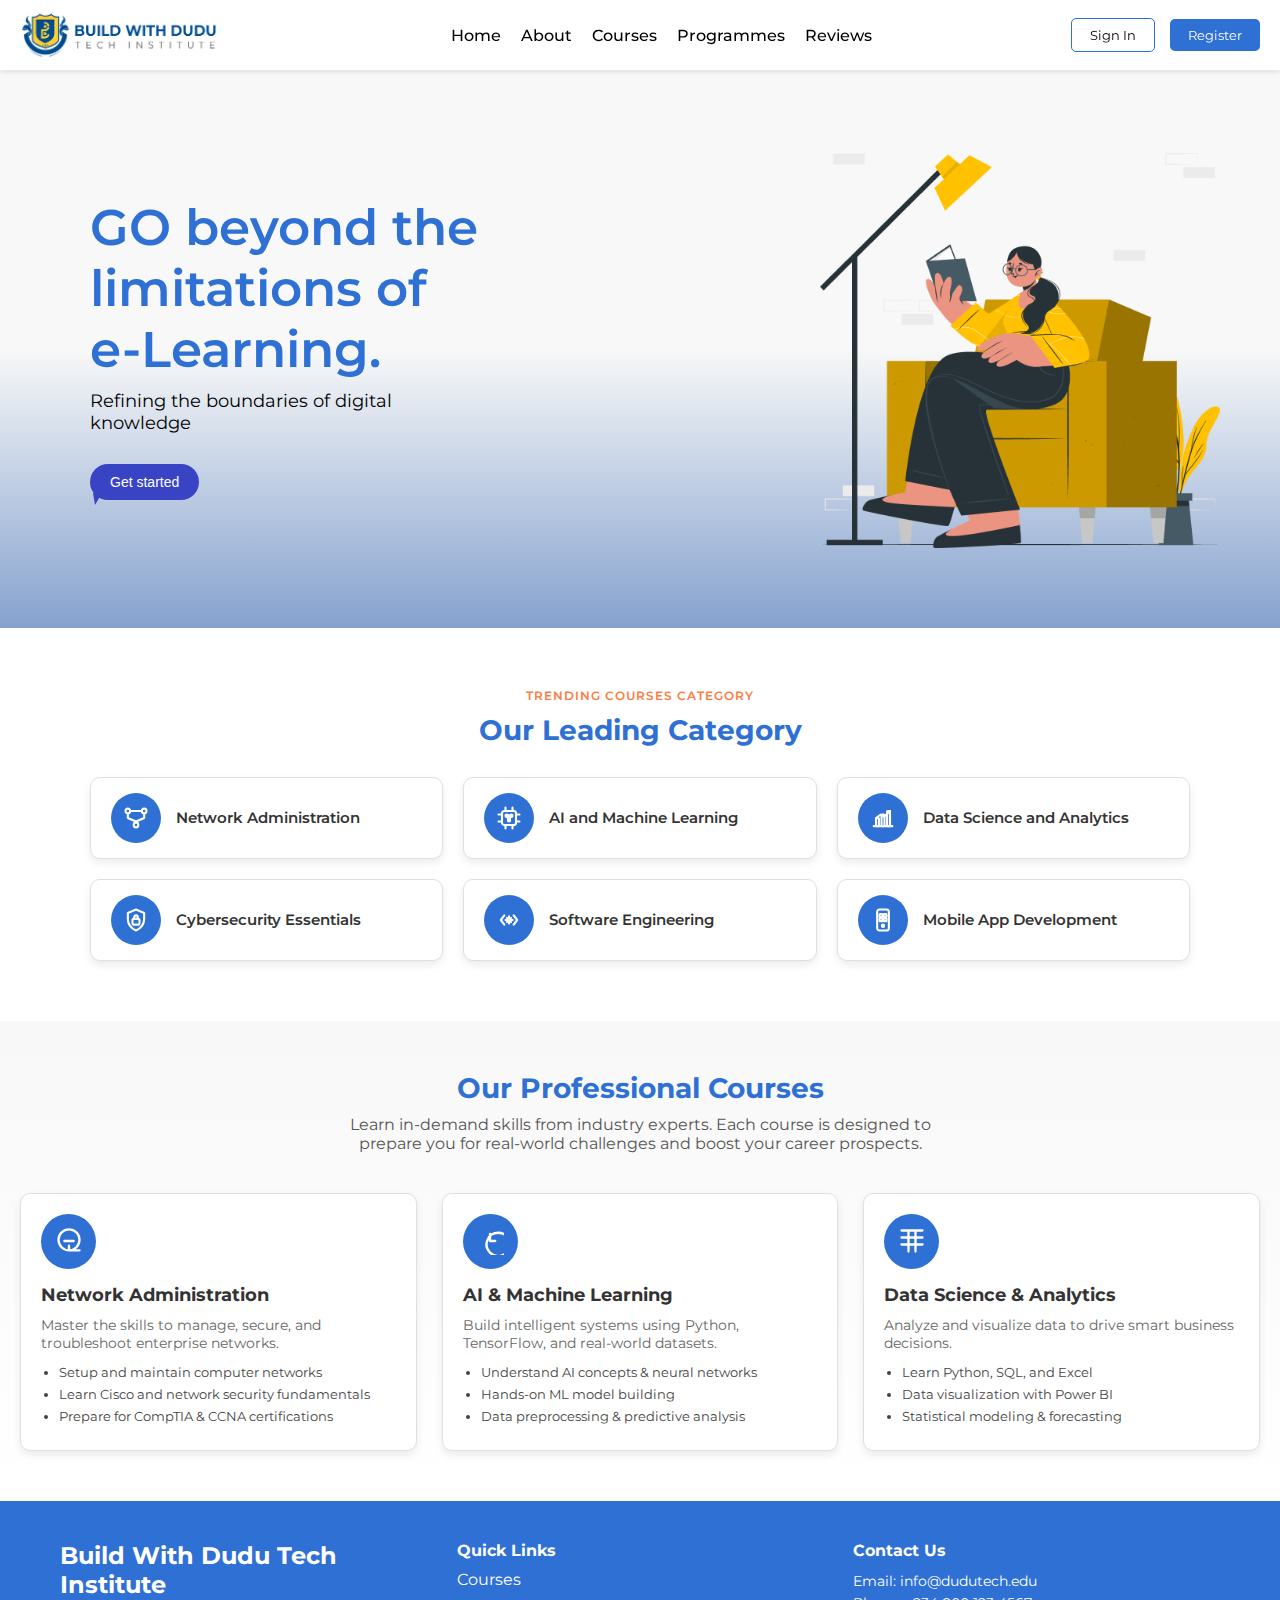
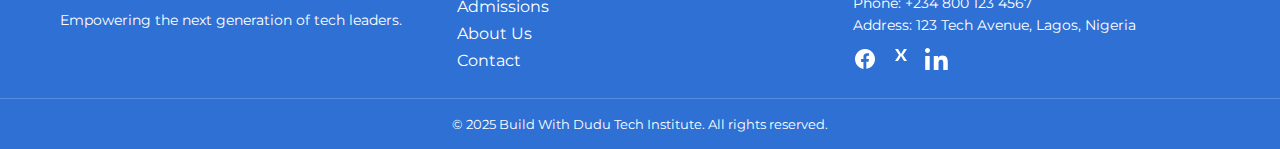
<file: landing/index.html>
<!DOCTYPE html>
<html lang="en">

<head>
    <meta charset="UTF-8">
    <meta name="viewport" content="width=device-width, initial-scale=1.0">
    <link rel="preconnect" href="https://fonts.googleapis.com">
    <link rel="preconnect" href="https://fonts.gstatic.com" crossorigin>
    <link rel="shortcut icon" href="./20250811_094653 1 (1).png" type="image/x-icon">
    <link
        href="https://fonts.googleapis.com/css2?family=Montserrat:ital,wght@0,100..900;1,100..900&family=Nunito:ital,wght@0,200..1000;1,200..1000&family=Roboto+Condensed:ital,wght@0,100..900;1,100..900&family=Roboto:ital,wght@0,100..900;1,100..900&family=Ubuntu+Sans:ital,wght@0,100..800;1,100..800&display=swap"
        rel="stylesheet">
    <!-- <link rel="stylesheet" href="style.css"> -->
    <title>Build With Dudu Tech Institute</title>
    <style>
           * {
       margin: 0;
       padding: 0;
       box-sizing: border-box;
       font-family: "Montserrat", sans-serif;
   }

   /* NAV-BAR */

   nav {
       position: sticky;
       top: 0;
       display: flex;
       align-items: center;
       justify-content: space-between;
       padding: 10px 20px;
       background-color: #fff;
       box-shadow: 0 2px 5px rgba(0, 0, 0, 0.1);
       z-index: 1000;
   }

   .logo {
       display: flex;
       align-items: center;
   }

   .logo img {
       height: 50px;
       width: auto;
       object-fit: contain;
   }

   .nav-links {
       display: flex;
       gap: 20px;
   }

   .nav-links li {
       list-style: none;
   }

   .nav-links li a {
       position: relative;
       text-decoration: none;
       /* color: #2E70D4; */
       color: #000000;
       font-weight: 500;
       padding: 5px 0;
   }

   .nav-links li a:hover {
       color: #2E70D4;
   }

   .nav-links li a::after {
       content: '';
       position: absolute;
       left: 0;
       bottom: -3px;
       width: 0;
       height: 2px;
       background-color: #2E70D4;
       transition: width 0.3s ease;
   }

   .nav-links li a:hover::after {
       width: 100%;
   }

   .nav-buttons {
       display: flex;
       align-items: center;
       gap: 15px;
   }

   .btn-primary {
       position: relative;
       background: #fff;
       color: #000;
       padding: 8px 18px;
       border: 1px solid #2E70D4;
       border-radius: 5px;
       cursor: pointer;
       overflow: hidden;
       z-index: 1;
       transition: color 0.3s ease-in-out;
   }

   .btn-primary::after {
       content: "";
       position: absolute;
       top: 0;
       left: 0;
       width: 0%;
       height: 100%;
       background-color: #2E70D4;
       border-radius: 5px;
       z-index: -1;
       transition: width 0.5s ease-in-out;
   }

   .btn-primary:hover {
       color: #fff;
   }

   .btn-primary:hover::after {
       width: 100%;
       color: #fff;
   }

   .btn-secondary {
       background: #2E70D4;
       color: #fff;
       padding: 8px 18px;
       border-radius: 5px;
       border: none;
       cursor: pointer;
   }

   .nav-btn {
       display: none;
   }

   /* Hamburger Menu Icon */
   .hamburger {
       display: none;
       flex-direction: column;
       gap: 4px;
       cursor: pointer;
   }

   .hamburger span {
       height: 8px;
       width: 40px;
       background-color: #2E70D4;
       border-radius: 2px;
       transition: all 0.4s ease;
   }


   .hamburger.open span:nth-child(1) {
       transform: rotate(45deg) translate(6px, 14px);
   }

   .hamburger.open span:nth-child(2) {
       opacity: 0;
   }

   .hamburger.open span:nth-child(3) {
       transform: rotate(-45deg) translate(5px, -14px);
   }

   .desktop-buttons {
       display: none;
   }

   /* HERO-SECTION */
   .hero-section {
       background: linear-gradient(to bottom, #f8f8f8 50%, #85a2ce 100%);
       display: flex;
       justify-content: space-between;
       align-items: center;
       padding: 80px 60px;
       gap: 30px;
       flex-wrap: wrap;
       /* Allows stacking on smaller screens */
   }

   .hero-content {
       max-width: 460px;
       padding: 30px;
   }

   .hero-content h1 {
       font-size: 50px;
       font-weight: 600;
       color: #2E70D4;
   }

   .hero-content p {
       font-size: 18px;
       margin-top: 10px;
   }

   .hero-image {
       width: 400px;
       border-radius: 10px;
       object-fit: cover;
   }

   .speech-btn {
       position: relative;
       background: #3844C3;
       color: white;
       border: none;
       padding: 10px 20px;
       margin-top: 30px;
       font-size: 14px;
       font-family: sans-serif;
       border-radius: 20px;
       cursor: pointer;
       outline: none;
   }

   .speech-btn::after {
       content: "";
       position: absolute;
       bottom: -5px;
       left: 3px;
       width: 0;
       height: 0;
       border-left: 2px solid transparent;
       border-right: 7px solid transparent;
       border-top: 12px solid #3844C3;
   }



   /* SECTION-ONE */
   .section-one {
       padding: 60px 80px;
       text-align: center;
   }

   .hero-txt {
       color: #FD7C41;
       font-size: 12px;
       font-weight: 600;
       letter-spacing: 1px;
   }

   .section-one h2 {
       font-size: 28px;
       margin-top: 10px;
       margin-bottom: 10px;
       color: #2E70D4;
   }

   .course-grid {
       display: grid;
       grid-template-columns: repeat(auto-fit, minmax(280px, 1fr));
       gap: 20px;
       max-width: 1200px;
       margin: 30px auto 0;
       padding: 0 10px;
   }

   .course-card {
       background-color: #fff;
       box-shadow: 0px 4px 8px rgba(0, 0, 0, 0.08);
       border: 1px solid #E0E0E0;
       display: flex;
       align-items: center;
       gap: 15px;
       padding: 15px 20px;
       border-radius: 10px;
       transition: transform 0.2s ease, box-shadow 0.2s ease;
       cursor: pointer;
   }

   .course-card:hover {
       transform: translateY(-3px);
       box-shadow: 0px 6px 14px rgba(0, 0, 0, 0.12);
   }

   .course-card p {
       font-size: 15px;
       font-weight: 600;
       color: #333;
       flex: 1;
       text-align: left;
   }

   .course-icon {
       background-color: #2E70D4;
       width: 50px;
       height: 50px;
       border-radius: 50%;
       display: flex;
       align-items: center;
       justify-content: center;
       flex-shrink: 0;
   }

   .course-icon svg {
       width: 28px;
       height: 28px;
       stroke: #fff;
   }


   /* COURSES-SECTION */

   .courses-section {
       padding: 50px 20px;
       background: linear-gradient(to bottom, #f8f8f8, #fff);
       text-align: center;
   }

   .courses-section h2 {
       font-size: 28px;
       margin-bottom: 10px;
       color: #2E70D4;
   }

   .section-intro {
       max-width: 600px;
       margin: 0 auto 40px;
       color: #555;
       font-size: 16px;
   }

   .courses-grid-2 {
       display: grid;
       grid-template-columns: repeat(auto-fit, minmax(280px, 1fr));
       gap: 25px;
   }

   .course-card-2 {
       background-color: #fff;
       border-radius: 10px;
       box-shadow: 0px 4px 8px rgba(0, 0, 0, 0.08);
       border: 1px solid #E0E0E0;
       padding: 20px;
       text-align: left;
       transition: transform 0.2s ease, box-shadow 0.2s ease;
   }

   .course-card-2:hover {
       transform: translateY(-3px);
       box-shadow: 0px 6px 14px rgba(0, 0, 0, 0.12);
   }

   .course-icon-2 {
       background-color: #2E70D4;
       width: 55px;
       height: 55px;
       border-radius: 50%;
       display: flex;
       align-items: center;
       justify-content: center;
       margin-bottom: 15px;
   }

   .course-icon-2 svg {
       width: 28px;
       height: 28px;
   }

   .course-card-2 h3 {
       font-size: 18px;
       margin-bottom: 10px;
       color: #333;
   }

   .course-card-2 p {
       font-size: 14px;
       color: #666;
       margin-bottom: 12px;
   }

   .course-card-2 ul {
       padding-left: 18px;
   }

   .course-card-2 ul li {
       font-size: 13px;
       color: #444;
       margin-bottom: 6px;
       list-style-type: disc;
   }

   /* FOOTER */

   .footer {
       background-color: #2E70D4;
       color: white;
       padding-top: 40px;
   }

   .footer-container {
       max-width: 1200px;
       margin: auto;
       display: flex;
       flex-wrap: wrap;
       gap: 30px;
       padding: 0 20px;
   }

   .footer-brand,
   .footer-links,
   .footer-contact {
       flex: 1;
       min-width: 250px;
   }

   .footer h2,
   .footer h4 {
       margin-bottom: 10px;
   }

   .footer p {
       font-size: 14px;
       line-height: 1.6;
   }

   .footer-links ul {
       list-style: none;
       padding: 0;
   }

   .footer-links ul li {
       margin-bottom: 8px;
   }

   .footer-links ul li a {
       color: white;
       text-decoration: none;
       transition: opacity 0.3s ease;
   }

   .footer-links ul li a:hover {
       opacity: 0.8;
   }

   .social-icons {
       display: flex;
       gap: 12px;
       margin-top: 10px;
   }

   .social-icons a svg {
       width: 24px;
       height: 24px;
       transition: transform 0.2s ease;
   }

   .social-icons a:hover svg {
       transform: scale(1.1);
   }

   .footer-bottom {
       text-align: center;
       border-top: 1px solid rgba(255, 255, 255, 0.2);
       padding: 15px 0;
       margin-top: 20px;
   }

   .footer-bottom p {
       font-size: 13px;
   }




   /* Mobile Responsiveness */
   @media (max-width: 992px) {
       .hero-section {
           flex-direction: column;
           text-align: center;
           padding: 60px 30px;
       }

       .hero-content {
           max-width: 100%;
           padding: 20px;
       }

       .hero-content h1 {
           font-size: 36px;
       }

       .hero-image {
           width: 300px;
       }

       .section-one {
           padding: 40px 20px;
       }

       .section-one h2 {
           font-size: 20px;
       }

       .course-card {
           flex-direction: column;
           text-align: center;
           padding: 20px;
       }

       .course-card p {
           text-align: center;
           font-size: 14px;
       }
   }

   @media (max-width: 600px) {
       .hero-section {
           padding: 40px 20px;
       }

       .hero-content h1 {
           font-size: 28px;
       }

       .section-one {
           padding: 50px 40px;
       }

       .section-one h2 {
           font-size: 24px;
       }
   }

   @media (max-width: 500px) {
       .courses-section {
           padding: 40px 15px;
       }

       .course-card-2 {
           padding: 20px;
       }

       .courses-section h2 {
           font-size: 24px;
       }

       .section-intro {
           font-size: 12px;
       }
   }

   @media (max-width: 768px) {
       .footer-container {
           flex-direction: column;
           /* text-align: center; */
           gap: 20px;
       }

       .desktop-buttons {
           display: block;
       }

       .nav-buttons {
           display: none;
       }

       .nav-btn {
           display: block;
       }

       .hamburger {
           display: flex;
       }

       .nav-links {
           position: absolute;
           top: 100%;
           left: 0;
           width: 100%;
           background: white;
           flex-direction: column;
           /* width: 220px;
           height: calc(100vh - 70px); */
           padding: 20px;
           gap: 15px;
           transform: translateX(-100%);
           opacity: 0;
           visibility: hidden;
           transition: transform 0.4s ease, opacity 0.4s ease;
           /* box-shadow: -5px 0 10px rgba(0, 0, 0, 0.1); */
       }

       .nav-links.active {
           transform: translateX(0);
           opacity: 1;
           visibility: visible;
       }

       .mobile-buttons {
           display: flex;
           flex-direction: column;
           gap: 10px;
           margin-top: 20px;
       }

   }
    </style>
</head>

<body>
    <nav>
        <div class="logo"><img src="./20250811_094653 1 (1).png" alt=""></div>
        <div id="toggle-btn" class="hamburger">
            <span></span>
            <span></span>
            <span></span>
        </div>

        <div>
            <ul class="nav-links">
                <li><a href="">Home</a></li>
                <li><a href="">About</a></li>
                <li><a href="">Courses</a></li>
                <li><a href="">Programmes</a></li>
                <li><a href="">Reviews</a></li>
                <li class="nav-btn"><button class="btn-primary">Sign In</button> </li>
                <!-- <li class="nav-btn"><button class="btn-secondary">Register</button></li> -->

            </ul>
        </div>
        <div class="nav-buttons">
            <a href="https://bwd-institute-lblq.vercel.app/pages/login.html">

                <button class="btn-primary">Sign In</button>
            </a>
            <button class="btn-secondary">Register</button>
        </div>

    </nav>

    <!-- <div class="menu-toggle" id="menu-toggle">
            <span></span>
            <span></span>
            <span></span>
        </div> -->

    <!-- ===HERO-SECTION -->

    <div class="hero-section">
        <div class="hero-content">
            <h1>GO beyond the limitations of e-Learning.</h1>
            <p>Refining the boundaries of digital knowledge</p>
            <a href="https://bwd-institute-lblq.vercel.app/pages/login.html">

                <button class="speech-btn">Get started</button>
            </a>
        </div>
        <img class="hero-image" src="Frame 1618868233.png" alt="">
    </div>

    <!-- === SECTION-ONE === -->
    <div class="section-one">
        <p class="hero-txt">TRENDING COURSES CATEGORY</p>
        <h2>Our Leading Category</h2>
        <div class="course-grid">
            <div class="course-card">
                <div class="course-icon">
                    <!-- Network Administration -->
                    <svg width="32" height="32" viewBox="0 0 24 24" fill="none" stroke="#fff" stroke-width="1.8"
                        stroke-linecap="round" stroke-linejoin="round" aria-label="Network Administration">
                        <circle cx="5" cy="6" r="2"></circle>
                        <circle cx="19" cy="6" r="2"></circle>
                        <circle cx="12" cy="18" r="2"></circle>
                        <path d="M5 8v4l7 3 7-3V8"></path>
                        <path d="M7 6h10"></path>
                    </svg>
                </div>
                <p>Network Administration</p>
            </div>

            <div class="course-card">
                <div class="course-icon">
                    <!-- AI and Machine Learning -->
                    <svg width="32" height="32" viewBox="0 0 24 24" fill="none" stroke="#fff" stroke-width="1.8"
                        stroke-linecap="round" stroke-linejoin="round" aria-label="AI and Machine Learning">
                        <!-- chip body -->
                        <rect x="6" y="6" width="12" height="12" rx="2"></rect>
                        <!-- pins -->
                        <path d="M9 3v3M15 3v3M9 21v-3M15 21v-3M3 9h3M3 15h3M21 9h-3M21 15h-3"></path>
                        <!-- simple brain/circuit nodes -->
                        <circle cx="10" cy="10" r="1"></circle>
                        <circle cx="14" cy="10" r="1"></circle>
                        <circle cx="12" cy="14" r="1"></circle>
                        <path d="M10 10h4M10 10l2 4M14 10l-2 4"></path>
                    </svg>
                </div>
                <p>AI and Machine Learning</p>
            </div>

            <div class="course-card">
                <div class="course-icon">
                    <!-- Data Science and Analytics -->
                    <svg width="32" height="32" viewBox="0 0 24 24" fill="none" stroke="#fff" stroke-width="1.8"
                        stroke-linecap="round" stroke-linejoin="round" aria-label="Data Science and Analytics">
                        <!-- axes -->
                        <path d="M4 19h16"></path>
                        <!-- bars -->
                        <rect x="6" y="12" width="2.5" height="7" rx="0.5"></rect>
                        <rect x="10.75" y="9" width="2.5" height="10" rx="0.5"></rect>
                        <rect x="15.5" y="6" width="2.5" height="13" rx="0.5"></rect>
                        <!-- trend line -->
                        <path d="M6 12l4-3 3 2 5-5"></path>
                    </svg>
                </div>
                <p>Data Science and Analytics</p>
            </div>

            <div class="course-card">
                <div class="course-icon">
                    <!-- Cybersecurity Essentials -->
                    <svg width="32" height="32" viewBox="0 0 24 24" fill="none" stroke="#fff" stroke-width="1.8"
                        stroke-linecap="round" stroke-linejoin="round" aria-label="Cybersecurity Essentials">
                        <!-- shield -->
                        <path d="M12 3l7 3v5c0 5-3.5 8.5-7 10-3.5-1.5-7-5-7-10V6l7-3z"></path>
                        <!-- lock -->
                        <rect x="9" y="11" width="6" height="5" rx="1"></rect>
                        <path d="M10.5 11V9.5a1.5 1.5 0 0 1 3 0V11"></path>
                    </svg>
                </div>
                <p>Cybersecurity Essentials</p>
            </div>

            <div class="course-card">
                <div class="course-icon">
                    <!-- Software Engineering -->
                    <svg width="32" height="32" viewBox="0 0 24 24" fill="none" stroke="#fff" stroke-width="1.8"
                        stroke-linecap="round" stroke-linejoin="round" aria-label="Software Engineering">
                        <!-- code brackets -->
                        <path d="M8 8l-3 4 3 4"></path>
                        <path d="M16 8l3 4-3 4"></path>
                        <!-- gear (mini) -->
                        <circle cx="12" cy="12" r="1.2"></circle>
                        <path
                            d="M12 9.8v-.9M12 15.1v-.9M9.9 12h-.9M15.1 12h-.9M10.8 10.8l-.6-.6M13.8 13.8l-.6-.6M10.8 13.2l-.6.6M13.8 10.2l-.6.6">
                        </path>
                    </svg>
                </div>
                <p>Software Engineering</p>
            </div>

            <div class="course-card">
                <div class="course-icon">
                    <!-- Mobile App Development -->
                    <svg width="32" height="32" viewBox="0 0 24 24" fill="none" stroke="#fff" stroke-width="1.8"
                        stroke-linecap="round" stroke-linejoin="round" aria-label="Mobile App Development">
                        <!-- phone -->
                        <rect x="7" y="3" width="10" height="18" rx="2"></rect>
                        <circle cx="12" cy="17" r="1"></circle>
                        <!-- app grid -->
                        <rect x="9" y="7" width="2.5" height="2.5" rx="0.4"></rect>
                        <rect x="12.5" y="7" width="2.5" height="2.5" rx="0.4"></rect>
                        <rect x="9" y="10.5" width="2.5" height="2.5" rx="0.4"></rect>
                        <rect x="12.5" y="10.5" width="2.5" height="2.5" rx="0.4"></rect>
                    </svg>
                </div>
                <p>Mobile App Development</p>
            </div>

        </div>
    </div>

    <!-- === COURSE-SECTION -->

    <section class="courses-section">
        <h2>Our Professional Courses</h2>
        <p class="section-intro">
            Learn in-demand skills from industry experts. Each course is designed to prepare you for real-world
            challenges and boost your career prospects.
        </p>

        <div class="courses-grid-2">
            <!-- Network Administration -->
            <div class="course-card-2">
                <div class="course-icon-2">
                    <!-- Example network admin icon -->
                    <svg xmlns="http://www.w3.org/2000/svg" fill="none" stroke="white" viewBox="0 0 24 24">
                        <path stroke-linecap="round" stroke-linejoin="round" stroke-width="2"
                            d="M12 20h9m-9 0a9 9 0 100-18 9 9 0 000 18zm0 0v-4m0-4h4m-4 0H8" />
                    </svg>
                </div>
                <h3>Network Administration</h3>
                <p>Master the skills to manage, secure, and troubleshoot enterprise networks.</p>
                <ul>
                    <li>Setup and maintain computer networks</li>
                    <li>Learn Cisco and network security fundamentals</li>
                    <li>Prepare for CompTIA & CCNA certifications</li>
                </ul>
            </div>

            <!-- AI & Machine Learning -->
            <div class="course-card-2">
                <div class="course-icon-2">
                    <!-- AI icon -->
                    <svg xmlns="http://www.w3.org/2000/svg" fill="none" stroke="white" viewBox="0 0 24 24">
                        <path stroke-linecap="round" stroke-linejoin="round" stroke-width="2"
                            d="M12 6v6h4.5M19.07 4.93A10 10 0 1112 22a10 10 0 017.07-17.07z" />
                    </svg>
                </div>
                <h3>AI & Machine Learning</h3>
                <p>Build intelligent systems using Python, TensorFlow, and real-world datasets.</p>
                <ul>
                    <li>Understand AI concepts & neural networks</li>
                    <li>Hands-on ML model building</li>
                    <li>Data preprocessing & predictive analysis</li>
                </ul>
            </div>

            <!-- Data Science -->
            <div class="course-card-2">
                <div class="course-icon-2">
                    <!-- Data icon -->
                    <svg xmlns="http://www.w3.org/2000/svg" fill="none" stroke="white" viewBox="0 0 24 24">
                        <path stroke-linecap="round" stroke-linejoin="round" stroke-width="2"
                            d="M3 3h18M9 3v18M15 3v18M3 9h18M3 15h18" />
                    </svg>
                </div>
                <h3>Data Science & Analytics</h3>
                <p>Analyze and visualize data to drive smart business decisions.</p>
                <ul>
                    <li>Learn Python, SQL, and Excel</li>
                    <li>Data visualization with Power BI</li>
                    <li>Statistical modeling & forecasting</li>
                </ul>
            </div>
        </div>
    </section>

    <!-- === FOOTER -->

    <footer class="footer">
        <div class="footer-container">

            <!-- Left - Brand -->
            <div class="footer-brand">
                <h2>Build With Dudu Tech Institute</h2>
                <p>Empowering the next generation of tech leaders.</p>
            </div>

            <!-- Middle - Quick Links -->
            <div class="footer-links">
                <h4>Quick Links</h4>
                <ul>
                    <li><a href="#courses">Courses</a></li>
                    <li><a href="#admissions">Admissions</a></li>
                    <li><a href="#about">About Us</a></li>
                    <li><a href="#contact">Contact</a></li>
                </ul>
            </div>

            <!-- Right - Contact -->
            <div class="footer-contact">
                <h4>Contact Us</h4>
                <p>Email: info@dudutech.edu</p>
                <p>Phone: +234 800 123 4567</p>
                <p>Address: 123 Tech Avenue, Lagos, Nigeria</p>
                <div class="social-icons">
                    <!-- Facebook -->
                    <a href="#">
                        <svg xmlns="http://www.w3.org/2000/svg" fill="white" viewBox="0 0 24 24">
                            <path
                                d="M22 12.07C22 6.48 17.52 2 12 2S2 6.48 2 12.07c0 4.99 3.66 9.13 8.44 9.93v-7.03H8.08v-2.9h2.36V9.8c0-2.33 1.39-3.63 3.52-3.63 1.02 0 2.09.18 2.09.18v2.3h-1.18c-1.17 0-1.53.73-1.53 1.48v1.77h2.6l-.42 2.9h-2.18v7.03C18.34 21.2 22 17.06 22 12.07z" />
                        </svg>
                    </a>
                    <!-- Twitter/X -->
                    <a href="#">
                        <svg xmlns="http://www.w3.org/2000/svg" fill="white" viewBox="0 0 24 24">
                            <path d="M18 2h-3l-3 5-3-5H6l4 6-4 6h3l3-5 3 5h3l-4-6 4-6z" />
                        </svg>
                    </a>
                    <!-- LinkedIn -->
                    <a href="#">
                        <svg xmlns="http://www.w3.org/2000/svg" fill="white" viewBox="0 0 24 24">
                            <path
                                d="M4.98 3.5C4.98 4.88 3.87 6 2.5 6S0 4.88 0 3.5 1.11 1 2.5 1 4.98 2.12 4.98 3.5zM.22 8.99H4.7v14.01H.22V8.99zM8.77 8.99h4.32v1.91h.06c.6-1.14 2.06-2.34 4.24-2.34 4.53 0 5.37 2.98 5.37 6.86v7.58h-4.48v-6.71c0-1.6-.03-3.66-2.23-3.66-2.23 0-2.57 1.74-2.57 3.54v6.83H8.77V8.99z" />
                        </svg>
                    </a>
                </div>
            </div>
        </div>

        <div class="footer-bottom">
            <p>&copy; 2025 Build With Dudu Tech Institute. All rights reserved.</p>
        </div>
    </footer>


</body>

</html>
<script>
    const toggleBtn = document.getElementById("toggle-btn");
    const navLinks = document.querySelector(".nav-links");

    toggleBtn.addEventListener("click", () => {
        navLinks.classList.toggle("active");
        toggleBtn.classList.toggle("open");
    });


</script>
</file>
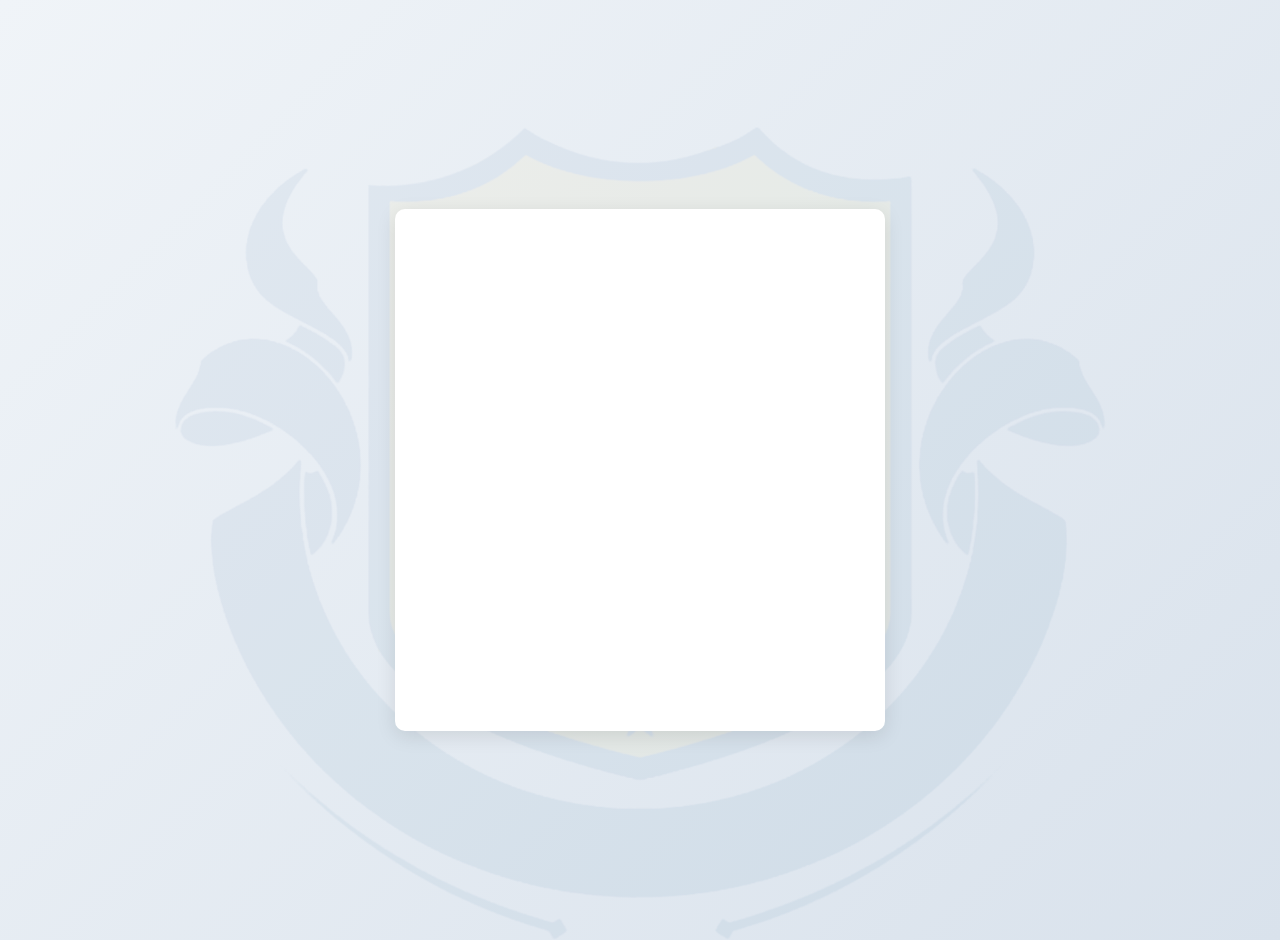
<file: pages/login.html>
<!DOCTYPE html>
<html lang="en">

<head>
    <meta charset="UTF-8">
    <meta name="viewport" content="width=device-width, initial-scale=1.0">
    <title>Login Portal</title>
    <link rel="stylesheet" href="/css/login.css">
</head>

<body>
    <img src="/img/logo-icon.png" alt="" class="watermark">
    <div class="container">
        <img src="/img/school-logo.png" alt="Logo" class="logo">
        <h2>Sign In to access your portal</h2>

        <div class="tabs">
            <button id="studentTab" class="active">Student</button>
            <button id="guardianTab">Guardian</button>
        </div>

        <form>
            <label id="idLabel" for="idInput">Student ID</label>
            <input type="text" id="idInput" placeholder="Enter your Student ID">

            <label for="password">Password</label>
            <input type="password" id="password" placeholder="Enter your password">

            <p class="reset-text">
                Forgot your password? <a href="#">Reset here</a>
            </p>

            <button type="submit" class="sign-btn">Sign In</button>
        </form>
    </div>
    <!-- <div class="container">
        <img src="logo.png" alt="Logo" class="logo">
        <h2>Sign In to access your portal</h2>

        <div class="tabs">
            <button id="studentTab" class="active">Student</button>
            <button id="guardianTab">Guardian</button>
        </div>

        <form>
            <label id="idLabel" for="idInput">Student ID</label>
            <input type="text" id="idInput" placeholder="Enter your Student ID">

            <label for="password">Password</label>
            <input type="password" id="password" placeholder="Enter your password">

            <p class="reset-text">
                Forgot your password? <a href="#">Reset here</a>
            </p>

            <button type="submit" class="sign-btn">Sign In</button>
        </form>
    </div> -->
</body>
<script src="/js/login.js"></script>

<script>
    const studentTab = document.getElementById('studentTab');
    const guardianTab = document.getElementById('guardianTab');
    const idLabel = document.getElementById('idLabel');
    const idInput = document.getElementById('idInput');

    studentTab.addEventListener('click', () => {
        studentTab.classList.add('active');
        guardianTab.classList.remove('active');
        idLabel.textContent = 'Student ID';
        idInput.placeholder = 'Enter your Student ID';
    });

    guardianTab.addEventListener('click', () => {
        guardianTab.classList.add('active');
        studentTab.classList.remove('active');
        idLabel.textContent = 'Guardian ID';
        idInput.placeholder = 'Enter your Parent ID';
    });

</script>
</html>
</file>
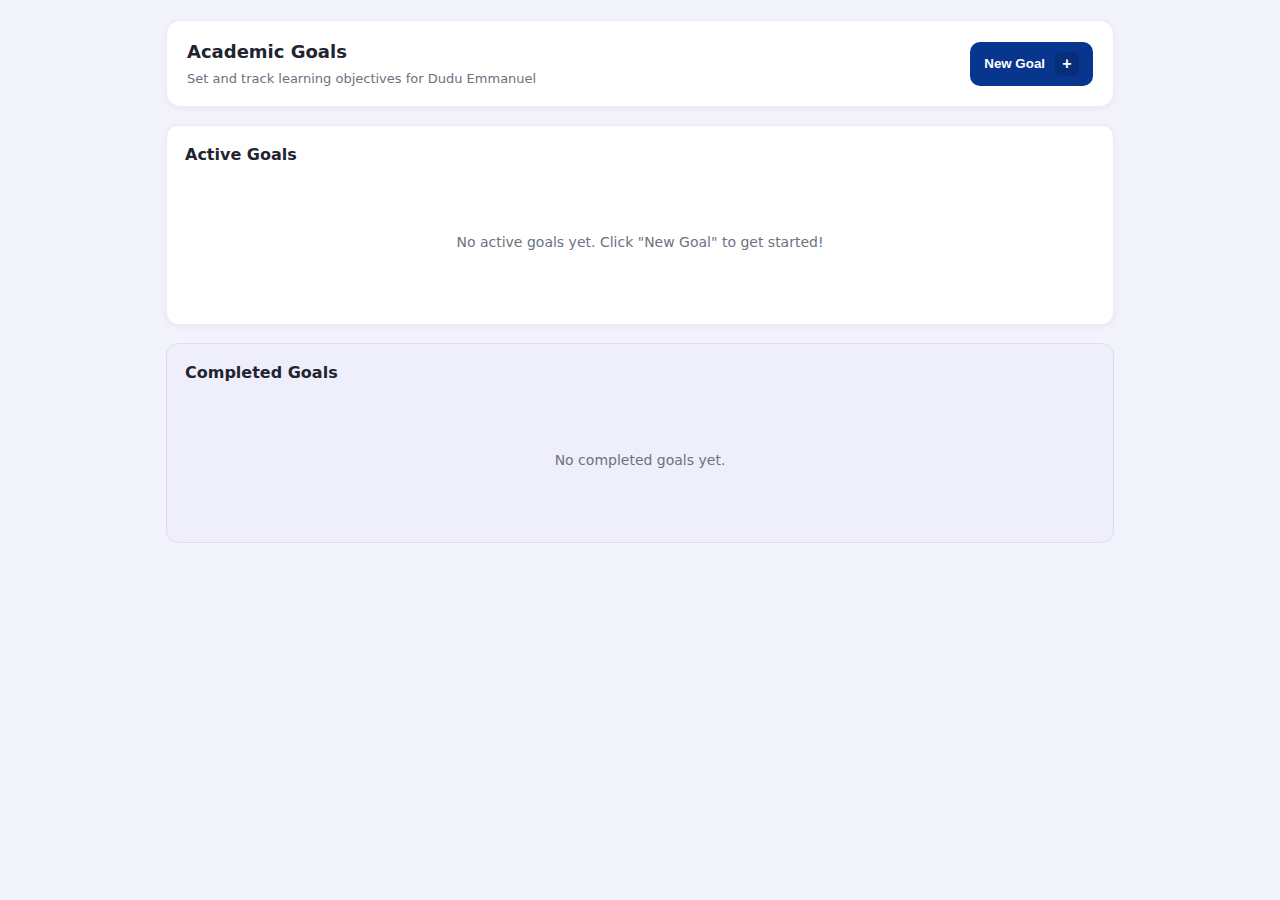
<file: pages/text.html>
<!doctype html>
<html lang="en">
<head>
<meta charset="utf-8" />
<meta name="viewport" content="width=device-width,initial-scale=1" />
<title>Academic Goals</title>
<style>
  :root{
    --bg:#f3f0ff;
    --card:#ffffff;
    --ink:#1f2430;
    --muted:#6b7280;
    --brand:#0b3d91;
    --brand-10:#e9edff;
    --focus:#5b6cff;
    --line:#e8e8ef;
    --pill:#edeaff;
    --high:#bfc7ff;
    --shadow: 0 2px 8px rgba(0,0,0,.05);
    --radius:14px;
  }

  *{box-sizing:border-box;}
  body{
    margin:0;
    background:#f2f3fb;
    font:14px/1.4 Inter, system-ui, -apple-system, Segoe UI, Roboto, "Helvetica Neue", Arial, "Noto Sans", "Apple Color Emoji","Segoe UI Emoji";
    color:var(--ink);
  }

  .goals-wrap{
    max-width: 980px;
    margin: 20px auto 60px;
    padding: 0 16px;
  }

  .goal-info{
    background:var(--card);
    border-radius: var(--radius);
    box-shadow: var(--shadow);
    border:1px solid #ebeaf6;
    padding:18px 20px;
    display:flex;
    align-items:center;
    justify-content:space-between;
    gap:16px;
  }
  .goal-info h2{
    margin:0 0 6px;
    font-size:18px;
    font-weight:700;
  }
  .goal-info p{
    margin:0;
    color:var(--muted);
    font-size:13px;
  }
  .btn{
    appearance:none;border:0;cursor:pointer;
    padding:10px 14px;border-radius:10px;
    background:#08368e;color:#fff;font-weight:600;
    display:inline-flex;gap:10px;align-items:center;
    transition:transform .04s ease, background .2s ease, box-shadow .2s ease;
  }
  .btn span.plus{
    display:inline-grid;place-items:center;
    width:24px;height:24px;border-radius:6px;
    background:#072e78;color:#fff;font-size:16px;line-height:0;
  }
  .btn:hover{background:#0a4fdf}
  .btn:active{transform:translateY(1px)}

  .section{
    margin-top:18px;
    background:#fff;
    border:1px solid #ebeaf6;
    border-radius:12px;
    box-shadow:var(--shadow);
    padding:18px;
  }
  .section-title{
    font-size:16px;font-weight:700;margin:0 0 12px;
  }

  .goal-card{
    background:var(--card);
    border:1px solid var(--line);
    border-radius:12px;
    padding:18px 18px 14px;
    box-shadow: var(--shadow);
    display:grid;
    gap:10px;
    position:relative;
    overflow:hidden;
    animation:flyin .4s ease both;
  }
  .goal-card + .goal-card{ margin-top:14px; }

  @keyframes flyin{
    from{opacity:0; transform:translateY(8px)}
    to{opacity:1; transform:translateY(0)}
  }

  .goal-top{
    display:flex;align-items:flex-start;justify-content:space-between;gap:12px;
  }
  .goal-title{
    display:flex;align-items:center;gap:10px;
    font-weight:800;
  }
  .dot{
    width:10px;height:10px;border-radius:50%;
    background:#6a6ae6;box-shadow:0 0 0 4px #efefff inset;
  }
  .pill{
    margin-left:8px;
    display:inline-flex;align-items:center;gap:6px;
    font-size:11px;font-weight:700;
    padding:3px 8px;border-radius:999px;
    background:var(--high);color:#4a50a8;
  }
  .more{
    border:0;background:transparent;cursor:pointer;
    color:#999;font-size:18px;line-height:1;padding:4px 6px;
  }

  .desc{
    margin:0;color:#2d2f38;font-size:13px;
  }

  .bar-wrap{
    margin-top:2px;
  }
  .bar-label{
    font-size:12px;color:#6f6f80;margin-bottom:6px;
  }
  .bar{
    position:relative;height:8px;border-radius:999px;background:var(--brand-10);overflow:hidden;
  }
  .bar > span{
    position:absolute;inset:0 auto 0 0;width:0%;
    background:var(--brand);
    border-radius:999px;
    transition:width .6s cubic-bezier(.22,1,.36,1);
  }
  .bar-right{
    position:absolute;right:0;top:-22px;font-size:12px;color:#111;font-weight:700;
  }

  .meta{
    display:flex;align-items:center;gap:14px;color:#6c6f78;font-size:12px;margin-top:6px;
  }
  .meta .sep{opacity:.35}
  .actions{
    display:flex;gap:14px;margin-left:auto;font-size:12px;
  }
  .action-link{
    color:#4c48e6;text-decoration:none;font-weight:700;cursor:pointer;
  }

  .completed-wrap{
    margin-top:18px;background:#ece9ff5a;border:1px solid #dedaf8;
    padding:18px;border-radius:12px;
  }
  .completed-item{
    background:#dbe3ff;border:1px solid #c5cfff;border-radius:12px;padding:14px 16px;
    display:flex;align-items:center;justify-content:space-between;gap:12px;
  }
  .done-left{display:flex;align-items:center;gap:12px}
  .tick{
    width:36px;height:36px;border-radius:999px;
    display:grid;place-items:center;background:#0a4bd9;color:#fff;font-weight:900;
  }
  .trophy{
    width:36px;height:36px;border-radius:999px;background:#062a69;
    display:grid;place-items:center;color:#fff;font-size:14px;
  }
  .done-title{font-weight:800;margin:0 0 2px}
  .done-sub{margin:0;color:#50566c;font-size:13px}
  .done-date{margin:6px 0 0;color:#0352c7;font-weight:800;font-size:12px}

  .modal-backdrop{
    position:fixed;inset:0;background:rgba(8,11,30,.5);
    display:none;place-items:center;z-index:50;
  }
  .modal{
    width:min(700px,92vw);background:#fff;border-radius:16px;border:1px solid #ececf6;
    box-shadow:0 20px 50px rgba(14, 20, 56, .25);
    overflow:hidden;animation:pop .18s ease both;
  }
  @keyframes pop{from{opacity:0;transform:translateY(10px) scale(.98)}to{opacity:1;transform:translateY(0) scale(1)}}
  .modal-head{
    display:flex;justify-content:space-between;align-items:center;padding:16px 18px;border-bottom:1px solid #f0f0f6;
  }
  .modal-head h3{margin:0;font-size:16px}
  .modal-body{padding:16px 18px;display:grid;gap:12px}
  .grid{
    display:grid;gap:12px;grid-template-columns:1fr 1fr;
  }
  .field{display:grid;gap:6px}
  .label{font-size:12px;color:#4f566b;font-weight:600}
  input[type="text"], input[type="date"], input[type="number"], textarea, select{
    width:100%;padding:10px 12px;border:1px solid #d9dbe7;border-radius:10px;outline:none;
    font:inherit;background:#fff;
  }
  textarea{min-height:80px;resize:vertical}
  input:focus, textarea:focus, select:focus{box-shadow:0 0 0 3px var(--focus, #5b6cff3d);border-color:#9aa3ff}
  .modal-foot{
    padding:14px 18px;border-top:1px solid #f0f0f6;display:flex;gap:10px;justify-content:flex-end;
  }
  .btn-ghost{
    background:#f3f4f8;color:#111;border-radius:10px;padding:10px 14px;border:1px solid #e7e8f1;
    font-weight:700;cursor:pointer;
  }

  @media (max-width:720px){
    .goal-info{flex-direction:column;align-items:flex-start}
    .grid{grid-template-columns:1fr}
    .bar-right{top:-20px}
  }
</style>
</head>
<body>

<section class="goals-wrap">

  <!-- Top header -->
  <div class="goal-info">
    <div>
      <h2>Academic Goals</h2>
      <p>Set and track learning objectives for Dudu Emmanuel</p>
    </div>
    <button class="btn" id="openModal">New Goal <span class="plus">+</span></button>
  </div>

  <!-- Active Goals -->
  <section class="section" id="activeSection">
    <h3 class="section-title">Active Goals</h3>
    <div id="noActiveGoals" style="text-align:center; padding:40px; color:var(--muted);">
      <p>No active goals yet. Click "New Goal" to get started!</p>
    </div>
  </section>

  <!-- Completed Goals -->
  <section class="completed-wrap">
    <h3 class="section-title">Completed Goals</h3>
    <div id="noCompletedGoals" style="text-align:center; padding:40px; color:var(--muted);">
      <p>No completed goals yet.</p>
    </div>
  </section>

</section>

<!-- ====== MODAL ====== -->
<div class="modal-backdrop" id="modal">
  <div class="modal" role="dialog" aria-modal="true" aria-labelledby="newGoalTitle">
    <div class="modal-head">
      <h3 id="newGoalTitle">New Goal</h3>
      <button class="more" id="closeModal" aria-label="Close">✕</button>
    </div>
    <form id="goalForm">
      <div class="modal-body">
        <div class="field">
          <label class="label" for="gTitle">Goal name</label>
          <input id="gTitle" type="text" placeholder="e.g., Improve GST 402 to A+" required>
        </div>

        <div class="field">
          <label class="label" for="gPriority">Priority</label>
          <select id="gPriority" required>
            <option value="high" selected>High</option>
            <option value="medium">Medium</option>
            <option value="low">Low</option>
          </select>
        </div>

        <div class="field">
          <label class="label" for="gDesc">Description</label>
          <textarea id="gDesc" placeholder="What is the goal? e.g., Raise GST grade from A to A+ (95%+)"></textarea>
        </div>

        <div class="grid">
          <div class="field">
            <label class="label" for="gCurrent">Current Progress (%)</label>
            <input id="gCurrent" type="number" min="0" max="100" value="0" required>
          </div>
          <div class="field">
            <label class="label" for="gTarget">Target (%)</label>
            <input id="gTarget" type="number" min="1" max="100" value="95" required>
          </div>
        </div>

        <div class="grid">
          <div class="field">
            <label class="label" for="gDue">Due date</label>
            <input id="gDue" type="date" required>
          </div>
          <div class="field">
            <label class="label" for="gCategory">Category</label>
            <input id="gCategory" type="text" placeholder="Academic" value="Academic" required>
          </div>
        </div>
      </div>
      <div class="modal-foot">
        <button type="button" class="btn-ghost" id="cancelModal">Cancel</button>
        <button type="submit" class="btn">Create Goal <span class="plus">+</span></button>
      </div>
    </form>
  </div>
</div>

<script>
  // ===== Helpers =====
  const qs = (s, el=document) => el.querySelector(s);
  const qsa = (s, el=document) => [...el.querySelectorAll(s)];

  // ===== Modal control =====
  const modal = qs('#modal');
  const openModalBtn = qs('#openModal');
  const closeModalBtn = qs('#closeModal');
  const cancelBtn = qs('#cancelModal');

  function openModal(){ modal.style.display='grid'; qs('#gTitle').focus(); }
  function closeModal(){ modal.style.display='none'; }

  openModalBtn.addEventListener('click', openModal);
  closeModalBtn.addEventListener('click', closeModal);
  cancelBtn.addEventListener('click', closeModal);
  modal.addEventListener('click', (e)=> { if(e.target===modal) closeModal(); });

  // ===== Goal Management =====
  const form = qs('#goalForm');
  const activeSection = qs('#activeSection');
  const completedSection = qs('.completed-wrap');

  // Load goals from localStorage
  function loadGoals() {
    const goals = JSON.parse(localStorage.getItem('academicGoals')) || { active: [], completed: [] };
    
    // Clear existing content
    const activeCards = qsa('.goal-card', activeSection);
    activeCards.forEach(card => card.remove());
    
    const completedItems = qsa('.completed-item', completedSection);
    completedItems.forEach(item => item.remove());
    
    // Show/hide empty states
    const noActiveGoals = qs('#noActiveGoals');
    const noCompletedGoals = qs('#noCompletedGoals');
    noActiveGoals.style.display = goals.active.length === 0 ? 'block' : 'none';
    noCompletedGoals.style.display = goals.completed.length === 0 ? 'block' : 'none';
    
    // Render active goals
    goals.active.forEach(goal => createGoalCard(goal));
    
    // Render completed goals
    goals.completed.forEach(goal => createCompletedGoal(goal));
  }

  // Save goals to localStorage
  function saveGoals(goals) {
    localStorage.setItem('academicGoals', JSON.stringify(goals));
  }

  // Create goal card
  function createGoalCard(goal) {
    const card = document.createElement('article');
    card.className = 'goal-card';
    card.dataset.current = goal.current;
    card.dataset.target = goal.target;
    card.dataset.id = goal.id;

    card.innerHTML = `
      <div class="goal-top">
        <div>
          <div class="goal-title">
            <span class="dot"></span>
            ${escapeHtml(goal.title)}
            <span class="pill">${escapeHtml(goal.priority)}</span>
          </div>
          <p class="desc">${escapeHtml(goal.description)}</p>
        </div>
        <button class="more" aria-label="More" onclick="deleteGoal('${goal.id}')">×</button>
      </div>

      <div class="bar-wrap">
        <div class="bar-label">Progress</div>
        <div class="bar">
          <span></span>
          <div class="bar-right"><b class="pc">${goal.current}%</b> of <b class="tgt">${goal.target}%</b></div>
        </div>
      </div>

      <div class="meta">
        <div>Due: <b>${escapeHtml(goal.due)}</b></div>
        <span class="sep">|</span>
        <div>${escapeHtml(goal.category)}</div>
        <div class="actions">
          <a class="action-link update" onclick="updateProgress('${goal.id}')">Update</a>
          <a class="action-link edit" onclick="editGoal('${goal.id}')">Edit</a>
          <a class="action-link" onclick="completeGoal('${goal.id}')" style="color:#0a4bd9;">Complete</a>
        </div>
      </div>
    `;

    activeSection.appendChild(card);
    updateProgressBar(card);
    const noActiveGoals = qs('#noActiveGoals');
    noActiveGoals.style.display = 'none';
  }

  // Create completed goal
  function createCompletedGoal(goal) {
    const item = document.createElement('div');
    item.className = 'completed-item';
    item.dataset.id = goal.id;

    item.innerHTML = `
      <div class="done-left">
        <div class="tick">✓</div>
        <div>
          <p class="done-title">${escapeHtml(goal.title)}</p>
          <p class="done-sub">${escapeHtml(goal.description)}</p>
          <p class="done-date">Completed on ${new Date().toLocaleDateString()}</p>
        </div>
      </div>
      <div class="trophy">🏆</div>
    `;

    completedSection.appendChild(item);
    const noCompletedGoals = qs('#noCompletedGoals');
    noCompletedGoals.style.display = 'none';
  }

  // Update progress bar
  function updateProgressBar(card) {
    const cur = parseInt(card.dataset.current || '0', 10);
    const tgt = parseInt(card.dataset.target || '100', 10);
    const fill = Math.max(0, Math.min(100, cur / Math.max(1,tgt) * 100));
    const span = qs('.bar > span', card);
    const pc = qs('.pc', card);
    const tgtEl = qs('.tgt', card);
    
    if (span) {
      setTimeout(() => {
        span.style.width = fill + '%';
      }, 100);
    }
    if (pc) pc.textContent = cur + '%';
    if (tgtEl) tgtEl.textContent = tgt + '%';
  }

  // Add new goal
  form.addEventListener('submit', (e)=>{
    e.preventDefault();
    const title = qs('#gTitle').value.trim();
    const priority = qs('#gPriority').value;
    const description = qs('#gDesc').value.trim() || '—';
    const current = parseInt(qs('#gCurrent').value,10);
    const target = parseInt(qs('#gTarget').value,10);
    const due = qs('#gDue').value || '—';
    const category = qs('#gCategory').value.trim() || 'General';

    const goals = JSON.parse(localStorage.getItem('academicGoals')) || { active: [], completed: [] };
    
    const newGoal = {
      id: Date.now().toString(),
      title,
      description,
      priority,
      current,
      target,
      due,
      category
    };
    
    goals.active.push(newGoal);
    saveGoals(goals);
    createGoalCard(newGoal);
    closeModal();
    form.reset();
  });

  // Update progress
  function updateProgress(goalId) {
    const goals = JSON.parse(localStorage.getItem('academicGoals')) || { active: [], completed: [] };
    const goal = goals.active.find(g => g.id === goalId);
    if (goal) {
      const newProgress = prompt('Update progress (%)', goal.current);
      if (newProgress !== null) {
        const progress = Math.max(0, Math.min(100, parseInt(newProgress, 10) || 0));
        goal.current = progress;
        saveGoals(goals);
        loadGoals();
      }
    }
  }

  // Complete goal
  function completeGoal(goalId) {
    const goals = JSON.parse(localStorage.getItem('academicGoals')) || { active: [], completed: [] };
    const goalIndex = goals.active.findIndex(g => g.id === goalId);
    if (goalIndex !== -1) {
      const goal = goals.active.splice(goalIndex, 1)[0];
      goals.completed.push(goal);
      saveGoals(goals);
      loadGoals();
    }
  }

  // Delete goal
  function deleteGoal(goalId) {
    const goals = JSON.parse(localStorage.getItem('academicGoals')) || { active: [], completed: [] };
    goals.active = goals.active.filter(g => g.id !== goalId);
    saveGoals(goals);
    loadGoals();
  }

  // Edit goal
  function editGoal(goalId) {
    const goals = JSON.parse(localStorage.getItem('academicGoals')) || { active: [], completed: [] };
    const goal = goals.active.find(g => g.id === goalId);
    if (goal) {
      qs('#gTitle').value = goal.title;
      qs('#gPriority').value = goal.priority;
      qs('#gDesc').value = goal.description;
      qs('#gCurrent').value = goal.current;
      qs('#gTarget').value = goal.target;
      qs('#gDue').value = goal.due;
      qs('#gCategory').value = goal.category;
      openModal();
    }
  }

  // Escape HTML
  function escapeHtml(s){
    return String(s).replace(/[&<>"']/g, m => ({'&':'&amp;','<':'<','>':'>','"':'"',"'":'&#39;'}[m]));
  }

  // Initialize
  loadGoals();
</script>
</body>
</html>
</file>
<file: css/login.css>
body {
    font-family: 'Arial', sans-serif;
    background: linear-gradient(135deg, #f0f4f8, #d9e2ec);
    display: flex;
    justify-content: center;
    align-items: center;
    min-height: 100vh;
    margin: 0;
    padding: 20px;
}

.container {
    background: #fff;
    text-align: center;
    width: 100%;
    max-width: 450px;
    padding: 25px 20px;
    border-radius: 10px;
    box-shadow: 0px 5px 20px rgba(0, 0, 0, 0.1);
}

img.logo {
    margin-bottom: 10px;
    max-width: 180px;
    height: auto;
}

h2 {
    color: #003366;
    margin-bottom: 20px;
    font-size: 1.8rem;
    line-height: 1.3;
}

.tabs {
    display: flex;
    justify-content: center;
    margin-bottom: 20px;
    border: 1px solid #99B7D2;
    padding: 5px;
    border-radius: 8px;
    gap: 5px;
}

.tabs button {
    flex: 1;
    padding: 10px;
    border-radius: 6px;
    border: none;
    background: none;
    cursor: pointer;
    font-weight: bold;
    color: #003366;
    transition: all 0.3s ease;
}

.tabs button.active {
    background-color: #003366;
    color: #fff;
}

form {
    text-align: left;
}

label {
    display: block;
    font-weight: bold;
    margin: 12px 0 6px;
    color: #4D4D4D;
    font-size: 0.95rem;
}

input {
    outline: none;
    width: 95%;
    padding: 12px;
    margin-bottom: 15px;
    border: 1px solid #ccc;
    border-radius: 5px;
    font-size: 0.95rem;
    transition: border-color 0.3s ease;
}

input:focus {
    border-color: #003366;
}

.reset-text {
    font-size: 0.85rem;
    margin-top: 5px;
    color: #8C8C8C;
}

.reset-text a {
    color: #d62828;
    text-decoration: none;
}

.reset-text a:hover {
    text-decoration: underline;
}

.sign-btn {
    background-color: #003366;
    color: #fff;
    border: none;
    padding: 12px;
    width: 100%;
    font-size: 1rem;
    border-radius: 5px;
    cursor: pointer;
    margin-top: 15px;
    transition: background 0.3s;
}

.sign-btn:hover {
    background-color: #002244;
}

img.watermark {
    position: fixed;
    z-index: -1;
    max-width: 100%;
    /* max-height: 100vh; */
    opacity: 5%;
    margin-top: 10%;
}

/* Responsive adjustments */
@media (max-width: 768px) {
    .container {
        padding: 20px;
    }

    h2 {
        font-size: 1.6rem;
    }
}

@media (max-width: 480px) {
    .container {
        padding: 15px;
    }

    h2 {
        font-size: 1.4rem;
    }

    .tabs {
        /* flex-direction: column; */
        gap: 8px;
    }

    .tabs button {
        width: 100%;
    }
}




/* Animation setup */
@keyframes fadeSlideUp {
    0% {
        opacity: 0;
        transform: translateY(30px);
    }
    100% {
        opacity: 1;
        transform: translateY(0);
    }
}

/* Apply animation to container children */
.container > * {
    opacity: 0;
    animation: fadeSlideUp 0.6s ease forwards;
}

/* Delay each element for a staggered effect */
.container > *:nth-child(1) { animation-delay: 0.1s; }
.container > *:nth-child(2) { animation-delay: 0.3s; }
.container > *:nth-child(3) { animation-delay: 0.5s; }
.container > *:nth-child(4) { animation-delay: 0.7s; }
.container > *:nth-child(5) { animation-delay: 0.9s; }
.container > *:nth-child(6) { animation-delay: 1.1s; }
.container > *:nth-child(7) { animation-delay: 1.3s; }
</file>
